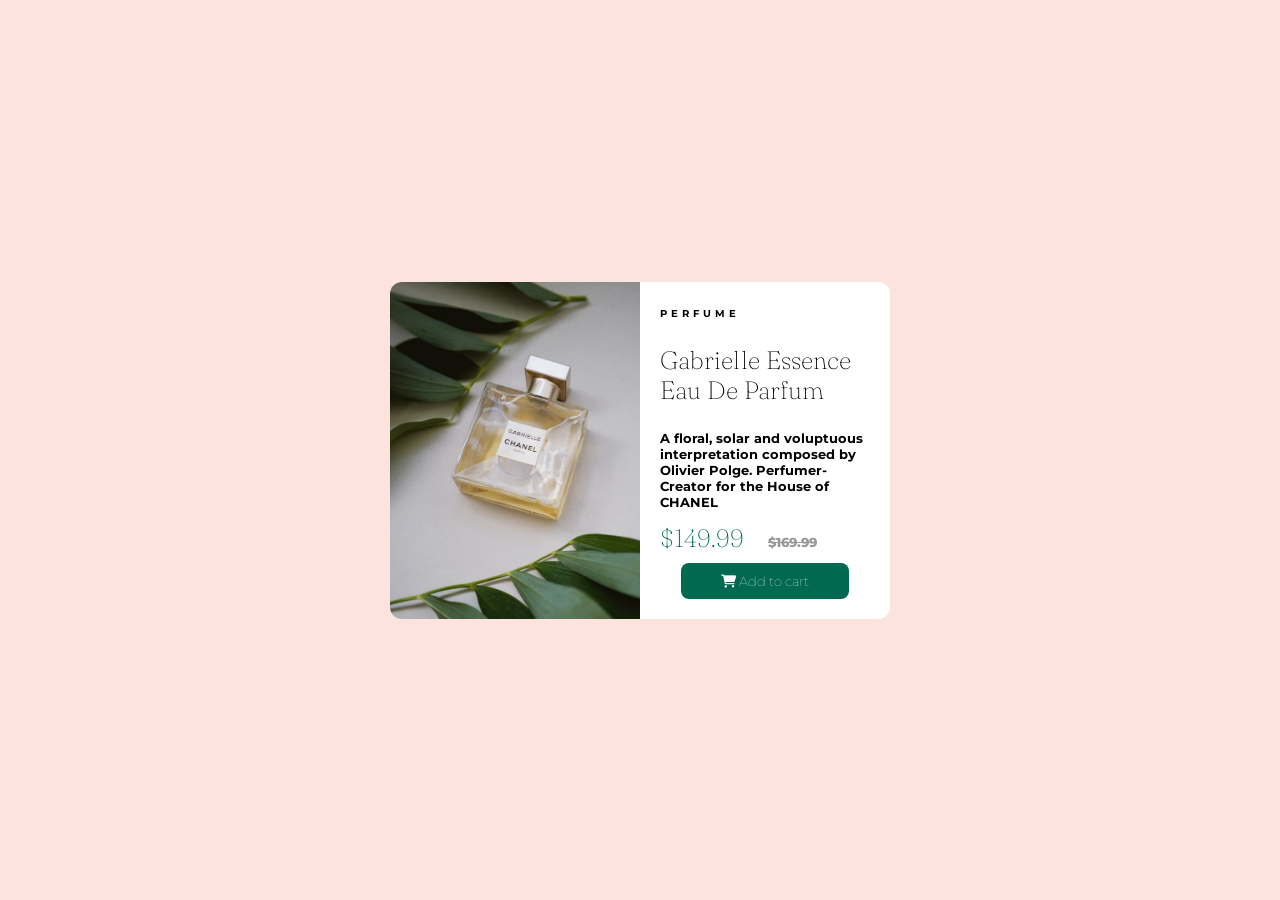
<file: index.html>
<!DOCTYPE html>
<html lang="es">
<head>
    <meta charset="UTF-8">
    <meta name="viewport" content="width=device-width, initial-scale=1.0">
    <link rel="stylesheet" href="product-preview.css">
    <link rel="preconnect" href="https://fonts.googleapis.com">
    <link rel="preconnect" href="https://fonts.gstatic.com" crossorigin>
    <link href="https://fonts.googleapis.com/css2?family=Fraunces:opsz,wght@9..144,700&family=Lobster&family=Roboto:wght@100&display=swap" rel="stylesheet">
    <link rel="preconnect" href="https://fonts.googleapis.com">
    <link rel="preconnect" href="https://fonts.gstatic.com" crossorigin>
    <link href="https://fonts.googleapis.com/css2?family=Fraunces:opsz,wght@9..144,700&family=Lobster&family=Montserrat:wght@100&family=Roboto:wght@100&display=swap" rel="stylesheet">
    <link rel="stylesheet" href="https://cdnjs.cloudflare.com/ajax/libs/font-awesome/6.1.0/css/all.min.css">
    <link rel="icon" href="C:/Users/JONATHAN/OneDrive - Instituto Politecnico Nacional/Documents/GitHub/front-end-mentor/product-preview/favicon-32x32.png" sizes="32x32" type="image/png">
    <title>Tu Título</title>
</head>
<body>
    <div class="container">
        <!-- Cambié la estructura para permitir el uso de background-image -->
        <div class="img"></div>
        <div class="contexto">
            <div class="texto">
                <div class="fondo">
                    <p class="texto1">PERFUME</p>
                    <p class="texto2">Gabrielle Essence Eau De Parfum</p>
                    <p class="texto3">
                        A floral, solar and voluptuous interpretation composed by Olivier Polge. Perfumer-Creator for the House of CHANEL
                    </p>
                    <div class="precios">
                        <span class="precio-actual">$149.99</span>
                        <span class="precio-anterior">$169.99</span>
                    </div>
                    <div class="boton">
                        <button id="addToCartBtn"><i class="fa-solid fa-cart-shopping"></i> Add to cart</button>
                    </div>
                </div>
            </div>
        </div>
    </div>
</body>
</html>
</file>
<file: product-preview.css>
body {
    background-color: #FDE3DD;
    display: grid;
    place-items: center;
    height: 100vh;
    margin: 0;
}

.container {
    display: grid;
    grid-template-columns: 1fr 1fr; /* Dos columnas: una para la imagen y otra para el texto */
    gap: 0px;
    max-width: 500px;
    width: 50%;
    border-radius: 12px; /* Ajusta el valor según sea necesario */
    overflow: hidden; /* Esto es importante para que el borde redondeado se aplique correctamente */
}

.contexto{
    background-color: #fff;
}

.fondo {
    padding: 20px;
    padding-top: 15px;
    height: 100%;
}

.texto {
    text-align: left;
    grid-row: 2; /* Ubica el texto en la segunda fila */
}

.img {
    width: 100%; /* La imagen ocupa todo el ancho disponible en su contenedor */
    height: 50%;
    padding-top: 75%; /* Proporción 4:3, ajusta según sea necesario */
    background-image: url('image-product-desktop.jpg'); /* Imagen para pantallas más grandes */
    background-size: cover; /* Ajusta la imagen al contenedor */
}

.texto1 {
    font-family: 'Montserrat', sans-serif;
    font-weight: 700;
    font-size: 10px;
    letter-spacing: 4px;
}

.texto2 {
    font-family: 'Fraunces', sans-serif;
    font-weight: 100;
    font-size: 25px;
}

.texto3 {
    font-family: 'Montserrat', sans-serif;
    font-weight: 700;
    font-size: 13px;
}

.precios {
    display: inline-block; /* Asegura que los precios estén en la misma línea */
}

.precio-actual {
    font-family: 'Fraunces', sans-serif;
    font-weight: 100;
    font-size: 25px;
    color: #00694F;
}

.precio-anterior {
    font-family: 'Montserrat', sans-serif;
    font-weight: 800;
    font-size: 13px;
    color: #999; 
    text-decoration-line: line-through;
    margin-left: 20px;
}

.boton {
    display: flex;
    justify-content: center;
    align-items: center;
    margin-top: 10px;
}

#addToCartBtn {
    font-family: 'Montserrat', sans-serif;
    font-weight: 100;
    background-color: #00694F;
    padding: 10px;
    border: none;
    color: #fff;
    border-radius: 8px;
    width: 80%;
}

#addToCartBtn:hover {
    background-color: #004a35; /* Color más oscuro al hacer hover */
}

@media (max-width: 800px) {
    .container {
        grid-template-columns: 1fr; /* Cambia a una sola columna en pantallas más pequeñas */
    }

    .img {
        background-image: url('image-product-mobile.jpg'); /* Cambia la imagen para pantallas más pequeñas */
    }
}
</file>
